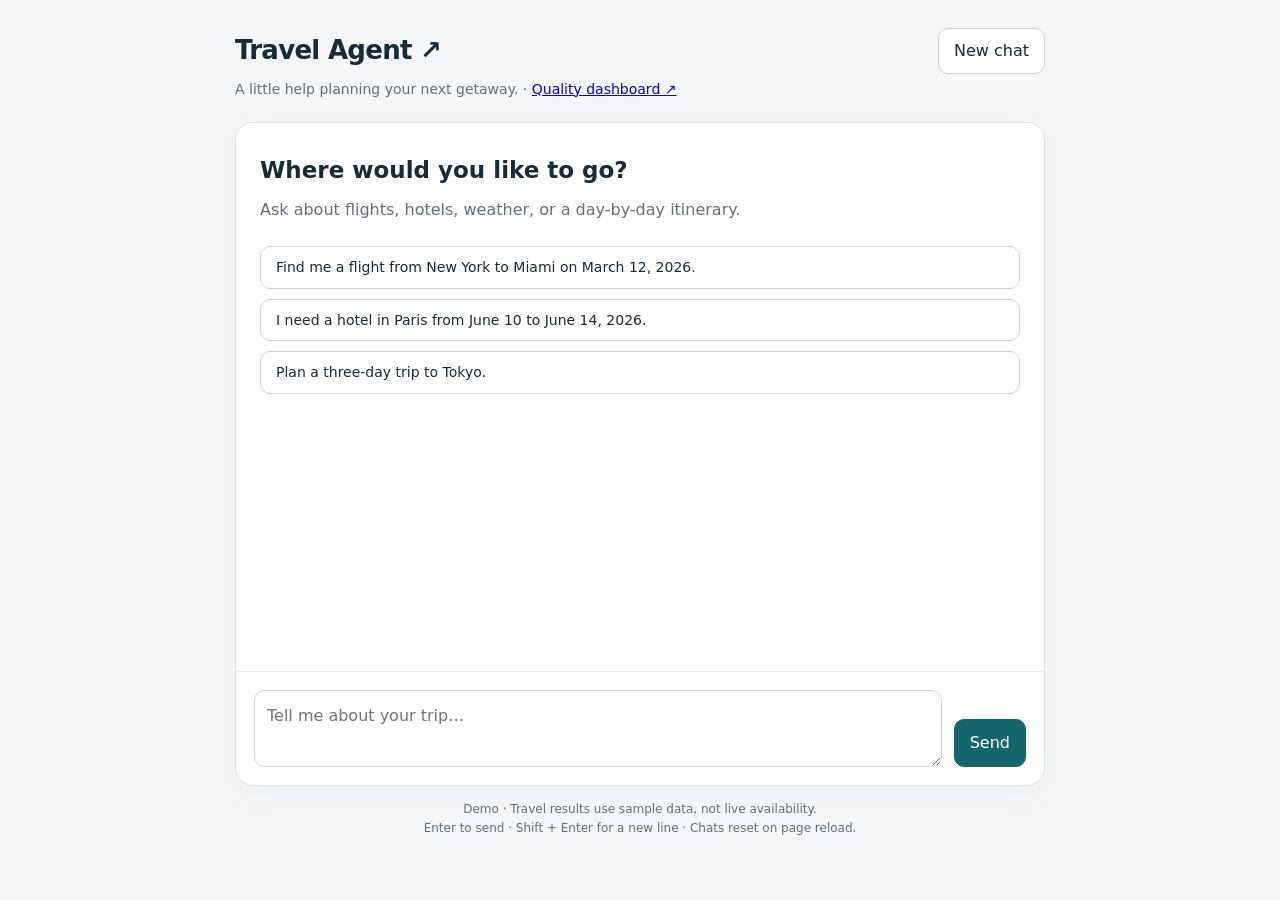
<file: agent/static/index.html>
<!doctype html>
<html lang="en">
<head>
  <meta charset="UTF-8">
  <meta name="viewport" content="width=device-width, initial-scale=1">
  <title>Travel Agent · Demo</title>
  <style>
    * { box-sizing: border-box; }
    body { margin: 0; background: #f4f6f8; color: #182b38; font: 16px/1.6 system-ui, sans-serif; }
    main { max-width: 850px; margin: auto; padding: 28px 20px; }
    header { display: flex; align-items: center; justify-content: space-between; gap: 16px; }
    h1 { font-size: 26px; margin: 0; letter-spacing: -.7px; }
    .subtitle { margin: 4px 0 22px; color: #63717d; font-size: 14px; }
    button, textarea { font: inherit; }
    button { cursor: pointer; border: 1px solid #ccd6dc; border-radius: 10px; padding: 9px 15px; background: white; color: #182b38; }
    button:hover { background: #eaf1f4; }
    button:disabled { cursor: default; opacity: .55; }
    button:focus-visible, textarea:focus-visible { outline: 3px solid #56aeb6; outline-offset: 3px; }
    .panel { background: white; border: 1px solid #dde4e8; border-radius: 18px; overflow: hidden; box-shadow: 0 8px 35px #18384908; }
    #messages { height: min(58vh, 580px); min-height: 280px; overflow-y: auto; padding: 24px; }
    .welcome h2 { margin: 5px 0; font-size: 23px; }
    .welcome p { color: #63717d; margin-top: 8px; }
    .examples { display: grid; gap: 10px; margin-top: 24px; }
    .examples button { text-align: left; font-size: 14px; }
    .message { margin-bottom: 22px; }
    .message strong { display: block; font-size: 12px; text-transform: uppercase; letter-spacing: .8px; color: #63717d; margin-bottom: 6px; }
    .message p { margin: 0; white-space: pre-wrap; overflow-wrap: anywhere; }
    .message.user { background: #edf6f5; border-radius: 12px; padding: 14px 18px; margin-left: 32px; }
    #status { min-height: 26px; padding: 0 24px; color: #526771; font-size: 14px; }
    #status.error { color: #b32e36; }
    form { border-top: 1px solid #e5eaee; padding: 18px; display: flex; align-items: end; gap: 12px; }
    textarea { resize: vertical; min-height: 60px; max-height: 180px; width: 100%; border: 1px solid #ccd6dc; border-radius: 10px; padding: 12px; color: inherit; }
    #send { background: #16666d; color: white; border-color: #16666d; min-height: 48px; }
    footer { text-align: center; font-size: 12px; color: #63717d; margin-top: 14px; }
    @media (max-width: 540px) { main { padding: 16px 10px; } #messages { padding: 16px; } h1 { font-size: 23px; } form { padding: 12px; } }
  </style>
</head>
<body>
  <main>
    <header><h1>Travel Agent <span aria-hidden="true">↗</span></h1><button id="reset" type="button">New chat</button></header>
    <p class="subtitle">A little help planning your next getaway. · <a href="/dashboard">Quality dashboard ↗</a></p>
    <section class="panel" aria-label="Travel chat">
      <div id="messages" role="log" aria-label="Conversation" aria-live="polite">
        <div class="welcome" id="welcome">
          <h2>Where would you like to go?</h2>
          <p>Ask about flights, hotels, weather, or a day-by-day itinerary.</p>
          <div class="examples">
            <button type="button">Find me a flight from New York to Miami on March 12, 2026.</button>
            <button type="button">I need a hotel in Paris from June 10 to June 14, 2026.</button>
            <button type="button">Plan a three-day trip to Tokyo.</button>
          </div>
        </div>
      </div>
      <div id="status" role="status"></div>
      <form id="chat-form">
        <textarea id="input" aria-label="Your message" placeholder="Tell me about your trip…" rows="2" required></textarea>
        <button id="send" type="submit">Send</button>
      </form>
    </section>
    <footer>Demo · Travel results use sample data, not live availability.<br>Enter to send · Shift + Enter for a new line · Chats reset on page reload.</footer>
  </main>
  <script>
    const messages = document.querySelector('#messages');
    const input = document.querySelector('#input');
    const status = document.querySelector('#status');
    const send = document.querySelector('#send');
    const reset = document.querySelector('#reset');
    const form = document.querySelector('#chat-form');
    const welcome = document.querySelector('#welcome');
    let conversationId = null;
    let busy = false;

    function addMessage(role, text) {
      welcome.remove();
      const block = document.createElement('div');
      block.className = `message ${role}`;
      const label = document.createElement('strong');
      label.textContent = role === 'user' ? 'You' : 'Travel Agent';
      const body = document.createElement('p');
      body.textContent = text;
      block.append(label, body);
      messages.append(block);
      messages.scrollTop = messages.scrollHeight;
      return block;
    }

    form.addEventListener('submit', async (event) => {
      event.preventDefault();
      const message = input.value.trim();
      if (!message || busy) return;
      busy = true;
      send.disabled = reset.disabled = input.disabled = true;
      const userMessage = addMessage('user', message);
      input.value = '';
      status.className = '';
      status.textContent = 'Planning your trip…';
      try {
        const response = await fetch('/chat', {
          method: 'POST',
          headers: { 'Content-Type': 'application/json' },
          body: JSON.stringify({ message, conversation_id: conversationId }),
        });
        if (!response.ok) throw new Error(`Request failed (${response.status}). Check the server and API configuration, then try again.`);
        const data = await response.json();
        conversationId = data.conversation_id;
        addMessage('assistant', data.reply);
        status.textContent = '';
      } catch (error) {
        userMessage.remove();
        input.value = message;
        status.className = 'error';
        status.textContent = error.message || 'Could not reach the agent. Please try again.';
      } finally {
        busy = false;
        send.disabled = reset.disabled = input.disabled = false;
        input.focus();
      }
    });
    input.addEventListener('keydown', (event) => {
      if (event.key === 'Enter' && !event.shiftKey && !event.isComposing) {
        event.preventDefault();
        form.requestSubmit();
      }
    });
    document.querySelectorAll('.examples button').forEach(button => {
      button.addEventListener('click', () => { input.value = button.textContent; input.focus(); });
    });
    reset.addEventListener('click', () => {
      if (busy) return;
      conversationId = null;
      messages.replaceChildren(welcome);
      status.textContent = '';
      input.value = '';
      input.focus();
    });
  </script>
</body>
</html>
</file>
